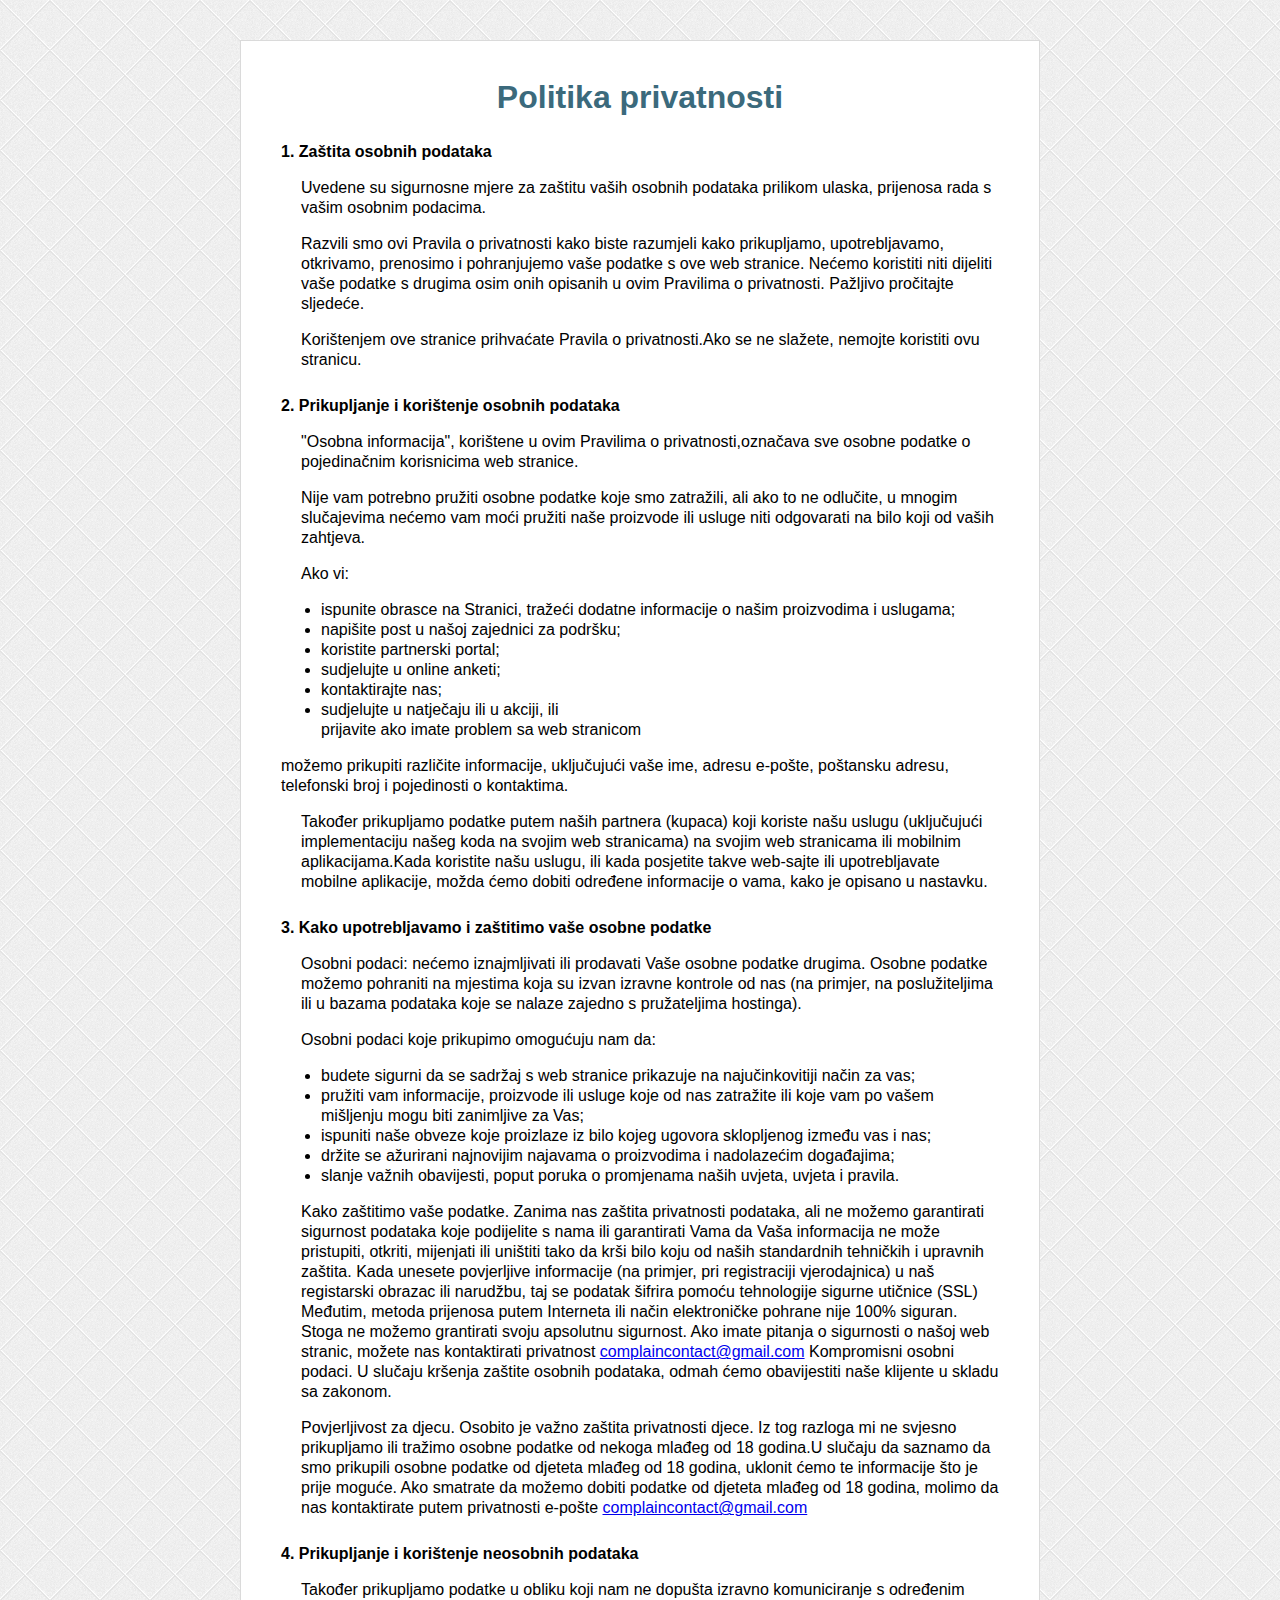
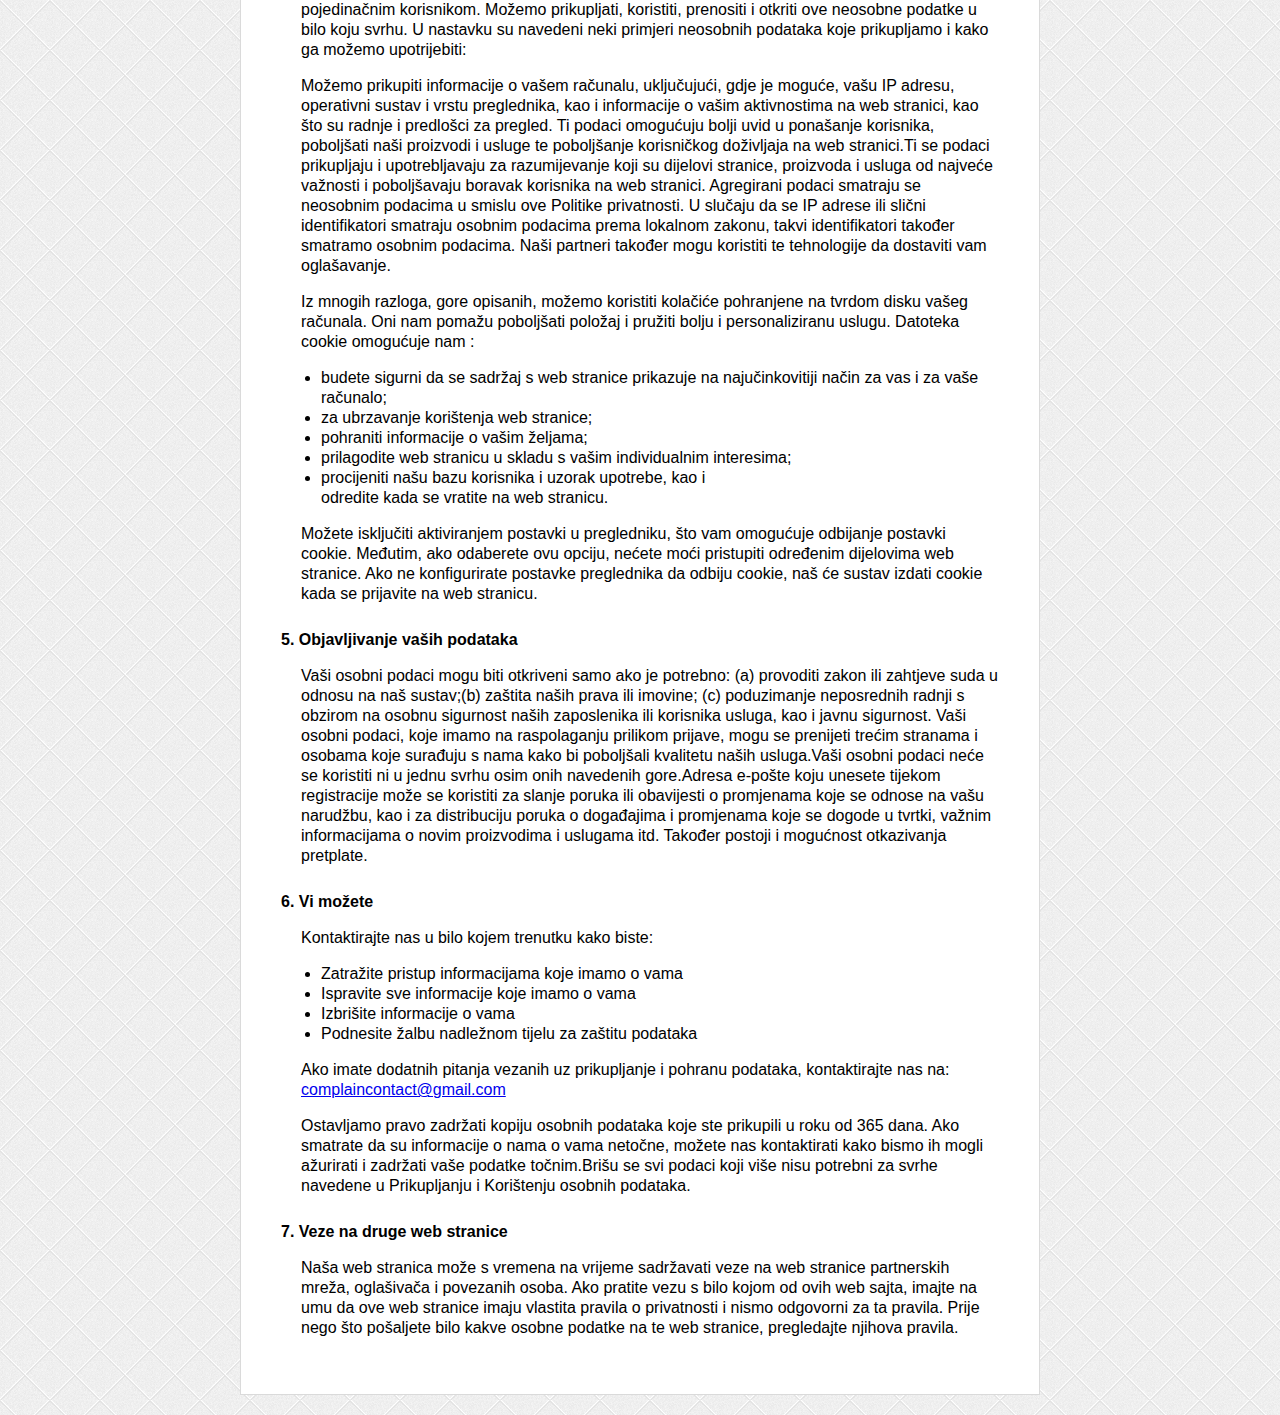
<file: privacy.html>
<!DOCTYPE html>
<html lang="hr">

<head>
    <meta http-equiv="Content-Type" content="text/html; charset=UTF-8">
    <meta name="viewport" content="width=device-width, user-scalable=no, initial-scale=1.0, maximum-scale=1.0, minimum-scale=1.0">
    <title>Privacy Policy</title>
    <style>
        * {
            -webkit-box-sizing: border-box;
            box-sizing: border-box;
        }

        body,
        html {
            min-height: 100%;
            margin: 0px;
            padding: 0px;
            background: url('[data-uri]');
        }

        body {
            padding-top: 40px;
        }

        .block_more_info {
            width: 100%;
            max-width: 800px;
            margin: 0px auto 20px;
            background: #fff;
            font-family: Arial;
            padding: 20px 40px 40px 40px;
            border: 1px solid #DADADA;
            line-height: 20px;
        }

        .block_more_info h1 {
            color: #3B6A7C;
            margin-bottom: 30px;
            line-height: 30px;
            text-align: center;
        }

        .s1 {
            font-style: italic;
            text-align: center;
            margin: 40px 0 0 0;
            font-weight: bold;
        }

        h2 {
            font-size: 16px;
            margin-top: 26px;
        }

        h3 {
            text-align: center;
            font-style: italic;
        }
        p {
            padding-left: 20px;
        }
        @media screen and (max-width: 500px){
            .block_more_info{
                padding: 20px 15px 40px 15px;
            }
            .block_more_info h1 {
                font-size:  20px;
                margin-bottom: 10px;
                line-height: 1.2
            }
            p{
                padding-left: 0
            }
            h2 {
                margin-top: 15px;
            }
            a{
                font-size:  18px;
            }
        }
    </style>
</head>

<body>
<div class="block_more_info">
    <h1>Politika privatnosti</h1>
    <h2>1. Zaštita osobnih podataka</h2>
    <p>Uvedene su sigurnosne mjere  za zaštitu vaših osobnih podataka prilikom ulaska, prijenosa  rada s vašim osobnim podacima.</p>
    <p>
      Razvili smo ovi Pravila o privatnosti kako biste razumjeli kako prikupljamo, upotrebljavamo, otkrivamo, prenosimo i pohranjujemo vaše podatke s ove web stranice. Nećemo koristiti niti dijeliti vaše podatke s drugima osim onih opisanih u ovim Pravilima o privatnosti. Pažljivo pročitajte sljedeće.
    </p>
    <p>
       Korištenjem ove stranice prihvaćate Pravila o privatnosti.Ako se ne slažete, nemojte koristiti ovu stranicu.
    </p>
    <h2>2. Prikupljanje i korištenje osobnih podataka</h2>
    <p>
        "Osobna informacija", korištene u ovim Pravilima o privatnosti,označava sve osobne podatke o pojedinačnim korisnicima web stranice.
    </p>
    <p>
        Nije vam potrebno pružiti osobne podatke koje smo zatražili, ali ako to ne odlučite, u mnogim slučajevima nećemo vam moći pružiti naše proizvode ili usluge niti odgovarati na bilo koji od vaših zahtjeva.

    </p>
    <p>
        Ako vi:
    <ul>
        <li>ispunite obrasce na Stranici, tražeći dodatne informacije o našim proizvodima i uslugama;</li>
        <li>napišite post u našoj zajednici za podršku;</li>
        <li>koristite partnerski portal;</li>
        <li>sudjelujte  u online anketi;</li>
        <li>kontaktirajte nas;</li>
        <li>sudjelujte u natječaju ili u akciji, ili<br>
            prijavite ako imate problem sa web stranicom</li>
    </ul>
   možemo prikupiti različite informacije, uključujući vaše ime, adresu e-pošte, poštansku adresu, telefonski broj i pojedinosti o kontaktima.
    </p>
    <p>
       Također prikupljamo podatke putem naših partnera (kupaca) koji koriste našu uslugu (uključujući implementaciju našeg koda na svojim web stranicama) na svojim web stranicama ili mobilnim aplikacijama.Kada koristite našu uslugu, ili kada posjetite takve web-sajte  ili upotrebljavate mobilne aplikacije, možda ćemo dobiti određene informacije o vama, kako je opisano u nastavku.
    </p>
    <h2>3. Kako upotrebljavamo i zaštitimo vaše osobne podatke</h2>
    <p>
        Osobni podaci: nećemo iznajmljivati ili prodavati Vaše osobne podatke drugima. Osobne podatke možemo pohraniti na mjestima koja su izvan izravne kontrole od nas (na primjer, na poslužiteljima ili u bazama podataka koje se nalaze zajedno s pružateljima hostinga).

    </p>
    <p>
        Osobni podaci koje prikupimo omogućuju nam da:
        <ul>
            <li>budete sigurni da se sadržaj s web stranice prikazuje na najučinkovitiji način za vas;</li>
            <li>pružiti vam informacije, proizvode ili usluge koje od nas zatražite ili koje vam po vašem mišljenju mogu biti zanimljive za Vas;</li>
            <li>ispuniti naše obveze koje proizlaze iz bilo kojeg ugovora sklopljenog između vas i nas;</li>
            <li>držite se ažurirani najnovijim najavama o proizvodima i nadolazećim događajima;</li>
            <li>slanje važnih obavijesti, poput poruka o promjenama naših uvjeta, uvjeta i pravila.</li>
        </ul>
    </p>
    <p>
       Kako zaštitimo vaše podatke. Zanima nas zaštita privatnosti  podataka, ali ne možemo garantirati sigurnost podataka koje podijelite s nama ili garantirati Vama da Vaša informacija ne može pristupiti, otkriti, mijenjati ili uništiti tako da krši bilo koju od naših standardnih tehničkih i upravnih zaštita. Kada unesete povjerljive informacije (na primjer, pri registraciji vjerodajnica) u naš registarski obrazac ili narudžbu, taj se podatak šifrira pomoću tehnologije sigurne utičnice (SSL)
Međutim, metoda prijenosa putem Interneta ili način elektroničke pohrane nije 100% siguran. Stoga ne možemo grantirati svoju apsolutnu sigurnost. Ako imate pitanja o sigurnosti o našoj web stranic, možete nas kontaktirati privatnost
 <a href="mailto:complaincontact@gmail.com">complaincontact@gmail.com</a> Kompromisni osobni podaci. U slučaju kršenja zaštite osobnih podataka, odmah ćemo obavijestiti naše klijente u skladu sa zakonom.
    </p>
    <p>
        Povjerljivost za djecu. Osobito je važno zaštita privatnosti djece. Iz tog razloga mi ne svjesno prikupljamo ili tražimo osobne podatke od nekoga mlađeg od 18 godina.U slučaju da saznamo da smo prikupili osobne podatke od djeteta mlađeg od 18 godina, uklonit ćemo te informacije što je prije moguće. Ako smatrate da možemo dobiti podatke od djeteta mlađeg od 18 godina, molimo da nas kontaktirate putem privatnosti e-pošte <a href="mailto:complaincontact@gmail.com">complaincontact@gmail.com</a>
    </p>
    <h2>4. Prikupljanje i korištenje neosobnih podataka</h2>
    <p>
       Također prikupljamo podatke u obliku koji nam ne dopušta izravno komuniciranje s određenim pojedinačnim korisnikom. Možemo prikupljati, koristiti, prenositi i otkriti ove neosobne podatke u bilo koju svrhu. U nastavku su navedeni neki primjeri neosobnih podataka koje prikupljamo i kako ga možemo upotrijebiti:
    </p>
    <p>
        Možemo prikupiti informacije o vašem računalu, uključujući, gdje je moguće, vašu IP adresu, operativni sustav i vrstu preglednika, kao i informacije o vašim aktivnostima na web stranici, kao što su radnje i predlošci za pregled. Ti podaci omogućuju bolji uvid u ponašanje korisnika, poboljšati naši proizvodi i usluge te poboljšanje korisničkog doživljaja na web stranici.Ti se podaci prikupljaju i upotrebljavaju za razumijevanje koji su dijelovi stranice, proizvoda i usluga od najveće važnosti i poboljšavaju boravak korisnika na web stranici. Agregirani podaci smatraju se neosobnim podacima u smislu ove Politike privatnosti. U slučaju da se IP adrese ili slični identifikatori smatraju osobnim podacima prema lokalnom zakonu, takvi identifikatori također smatramo osobnim podacima. Naši partneri također mogu koristiti te tehnologije da dostaviti vam oglašavanje.
    </p>
    <p>Iz mnogih razloga, gore opisanih, možemo koristiti kolačiće pohranjene na tvrdom disku vašeg računala. Oni nam pomažu poboljšati položaj i pružiti bolju i personaliziranu uslugu. Datoteka cookie omogućuje nam :
        <ul>
            <li>budete sigurni  da se sadržaj s web stranice prikazuje na najučinkovitiji način za vas i za vaše računalo;</li>
            <li>za ubrzavanje korištenja web stranice;</li>
            <li>pohraniti informacije o vašim željama;</li>
            <li>prilagodite web stranicu u skladu s vašim individualnim interesima;</li>
            <li>procijeniti našu bazu korisnika i uzorak upotrebe, kao i<br>
            odredite kada se vratite na web stranicu.</li>
        </ul>
</p>
    <p>Možete isključiti  aktiviranjem postavki u pregledniku, što vam omogućuje odbijanje postavki cookie. Međutim, ako odaberete ovu opciju, nećete moći pristupiti određenim dijelovima web stranice. Ako ne konfigurirate postavke preglednika da odbiju cookie, naš će sustav izdati  cookie kada se prijavite na web stranicu.
</p>
    <h2>5. Objavljivanje vaših podataka</h2>
    <p>Vaši osobni podaci mogu biti otkriveni samo ako je potrebno: (a) provoditi zakon ili zahtjeve suda u odnosu na naš sustav;(b) zaštita naših prava ili imovine; (c) poduzimanje neposrednih radnji s obzirom na osobnu sigurnost naših zaposlenika ili korisnika usluga, kao i javnu sigurnost. Vaši osobni podaci, koje imamo na raspolaganju prilikom prijave, mogu se prenijeti trećim stranama i osobama koje surađuju s nama kako bi poboljšali kvalitetu naših usluga.Vaši osobni podaci neće se koristiti ni u jednu svrhu osim onih navedenih gore.Adresa e-pošte koju unesete tijekom registracije može se koristiti za slanje poruka ili obavijesti o promjenama koje se odnose na vašu narudžbu, kao i za distribuciju poruka o događajima i promjenama koje se dogode u tvrtki, važnim informacijama o novim proizvodima i uslugama itd. Također postoji i mogućnost otkazivanja pretplate.</p>
    <h2>6. Vi možete</h2>
    <p>
        Kontaktirajte nas u bilo kojem trenutku kako biste:
        <ul>
            <li>Zatražite pristup informacijama koje imamo o vama</li>
            <li>Ispravite sve informacije koje imamo o vama</li>
            <li>Izbrišite informacije o vama</li>
            <li>Podnesite žalbu nadležnom tijelu za zaštitu podataka</li>
        </ul>
    </p>
    <p>
       Ako imate dodatnih pitanja vezanih uz prikupljanje i pohranu podataka, kontaktirajte nas na:
        <a href="mailto:complaincontact@gmail.com">complaincontact@gmail.com</a>
    </p>
    <p>
        Ostavljamo  pravo zadržati kopiju osobnih podataka koje ste prikupili u roku od 365 dana. Ako smatrate da su informacije o nama o vama netočne, možete nas kontaktirati kako bismo ih mogli ažurirati i zadržati vaše podatke točnim.Brišu se svi podaci koji više nisu potrebni za svrhe navedene u Prikupljanju i Korištenju osobnih podataka.
    </p>    
    <h2>7. Veze na druge web stranice</h2>
    <p>
        Naša web stranica može s vremena na vrijeme sadržavati veze na web stranice partnerskih mreža, oglašivača i povezanih osoba. Ako pratite vezu s bilo kojom od ovih web sajta, imajte na umu da ove web stranice imaju vlastita pravila o privatnosti i nismo odgovorni za ta pravila. Prije nego što pošaljete bilo kakve osobne podatke na te web stranice, pregledajte njihova pravila.

    </p>
</div>
</body>

</html>
</file>
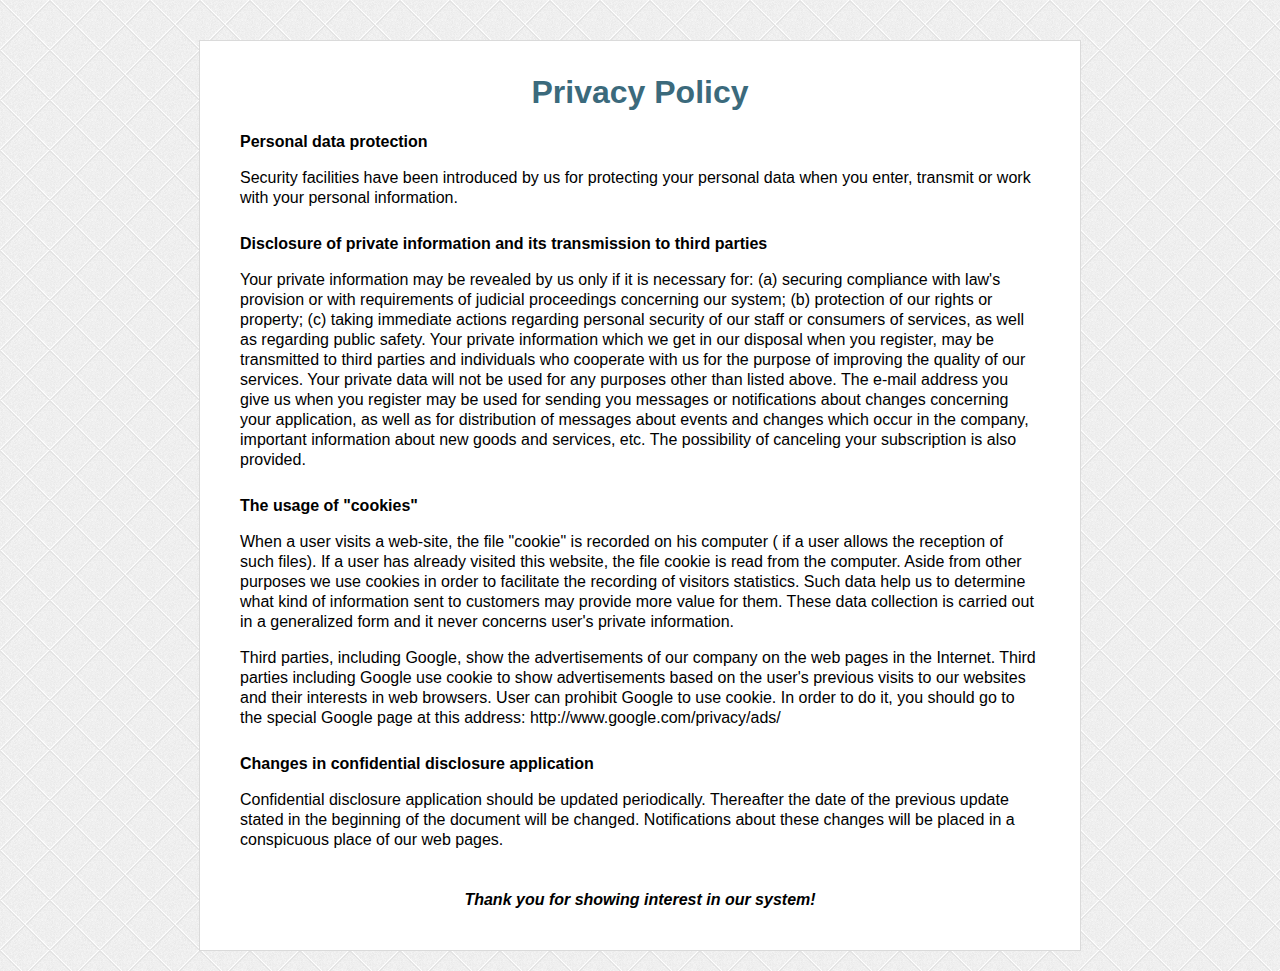
<file: 224/cdn/files/Privacy Policy.html>
<html lang="ru"><head><meta http-equiv="Content-Type" content="text/html; charset=UTF-8">
	
	<title>Privacy Policy</title>
</head>
<body>
	<footer class="block_more_info">
		<style scoped="">
body, html{
	min-height: 100%;
	margin:0px;
	padding: 0px;
	background: url('[data-uri]');
}
body{
	padding-top: 40px;
}
.block_more_info{
	width: 800px;
	margin: 0px auto 20px;
	background: #fff;
	font-family: Arial;
	padding: 20px 40px 40px 40px;
	border: 1px solid #DADADA;
	line-height: 20px;
}
.block_more_info h1{
	color: #3B6A7C;
	margin-bottom: 30px;
	text-align: center;
}
.s1{
	font-style: italic;
	text-align: center;
	margin: 40px 0 0 0;
	font-weight: bold;
}
h2{
	font-size: 16px;
	margin-top: 26px;
}
		</style>
		<h1>Privacy Policy</h1>

		<h2>Personal data protection </h2>
		<p>Security facilities have been introduced by us for protecting your personal data when you enter, transmit or work with your personal information. </p>

		<h2>Disclosure of private information and its transmission to third parties</h2>
		<p>Your private information may be revealed by us only if it is necessary for: (a)  securing compliance with law's provision or with requirements of judicial proceedings concerning our system; (b) protection of our rights or property; (c) taking immediate actions regarding personal security of our staff or consumers of services, as well as regarding public safety. Your private information which we get in our disposal when you register, may be transmitted to third parties and individuals who cooperate with us for the purpose of improving the quality of our services. Your private data will not be used for any purposes other than listed above. The e-mail address you give us when you register may be used for sending you messages or notifications about changes concerning your application, as well as for distribution of messages about events and changes which occur in the company, important information about new goods and services, etc. The possibility of canceling your subscription is also provided. </p>
		<h2>The usage of "cookies"</h2>
		<p>When a user visits a web-site, the file "cookie" is recorded on his computer ( if a user allows the reception of such files). If a user has already visited this website, the file cookie is read from the computer.   Aside from other purposes we use cookies in order to facilitate the recording of visitors statistics. Such data help us to determine what kind of information sent to customers may provide more value for them. These data collection is carried out in a generalized form and it never concerns user's private information. </p>
		<p>Third parties, including Google, show the advertisements of our company on the web pages in the Internet. Third parties including Google use cookie to show advertisements based on the user's previous visits to our websites and their interests in web browsers. User can prohibit Google to use cookie. In order to do it, you should go to the special Google page at this address: http://www.google.com/privacy/ads/</p>

		<h2>Changes in confidential disclosure application </h2>
		<p>Confidential disclosure application should be updated periodically. Thereafter the date of the previous update stated in the beginning of the document will be changed. Notifications about these changes will be placed in a conspicuous place of our web pages. </p>
		<p class="s1">Thank you for showing interest in our system! </p>
	</footer>



</body></html>
</file>
